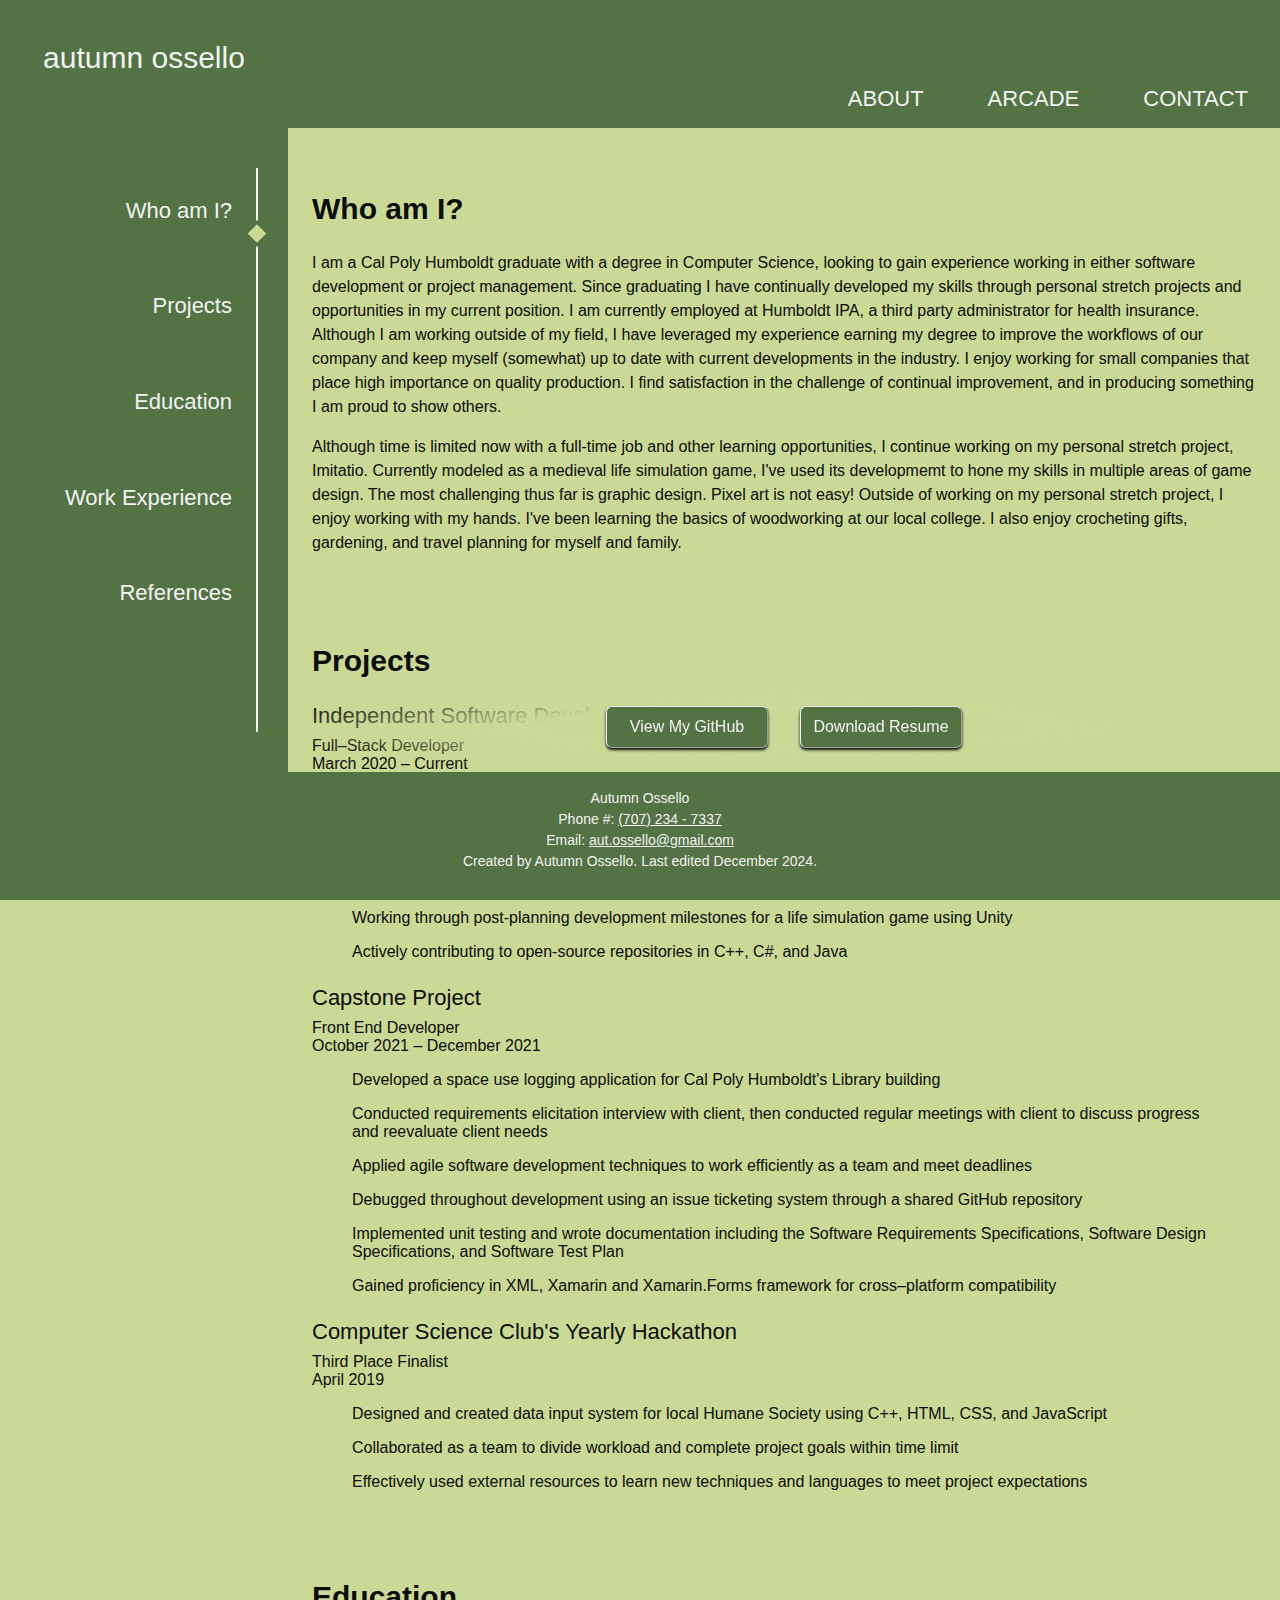
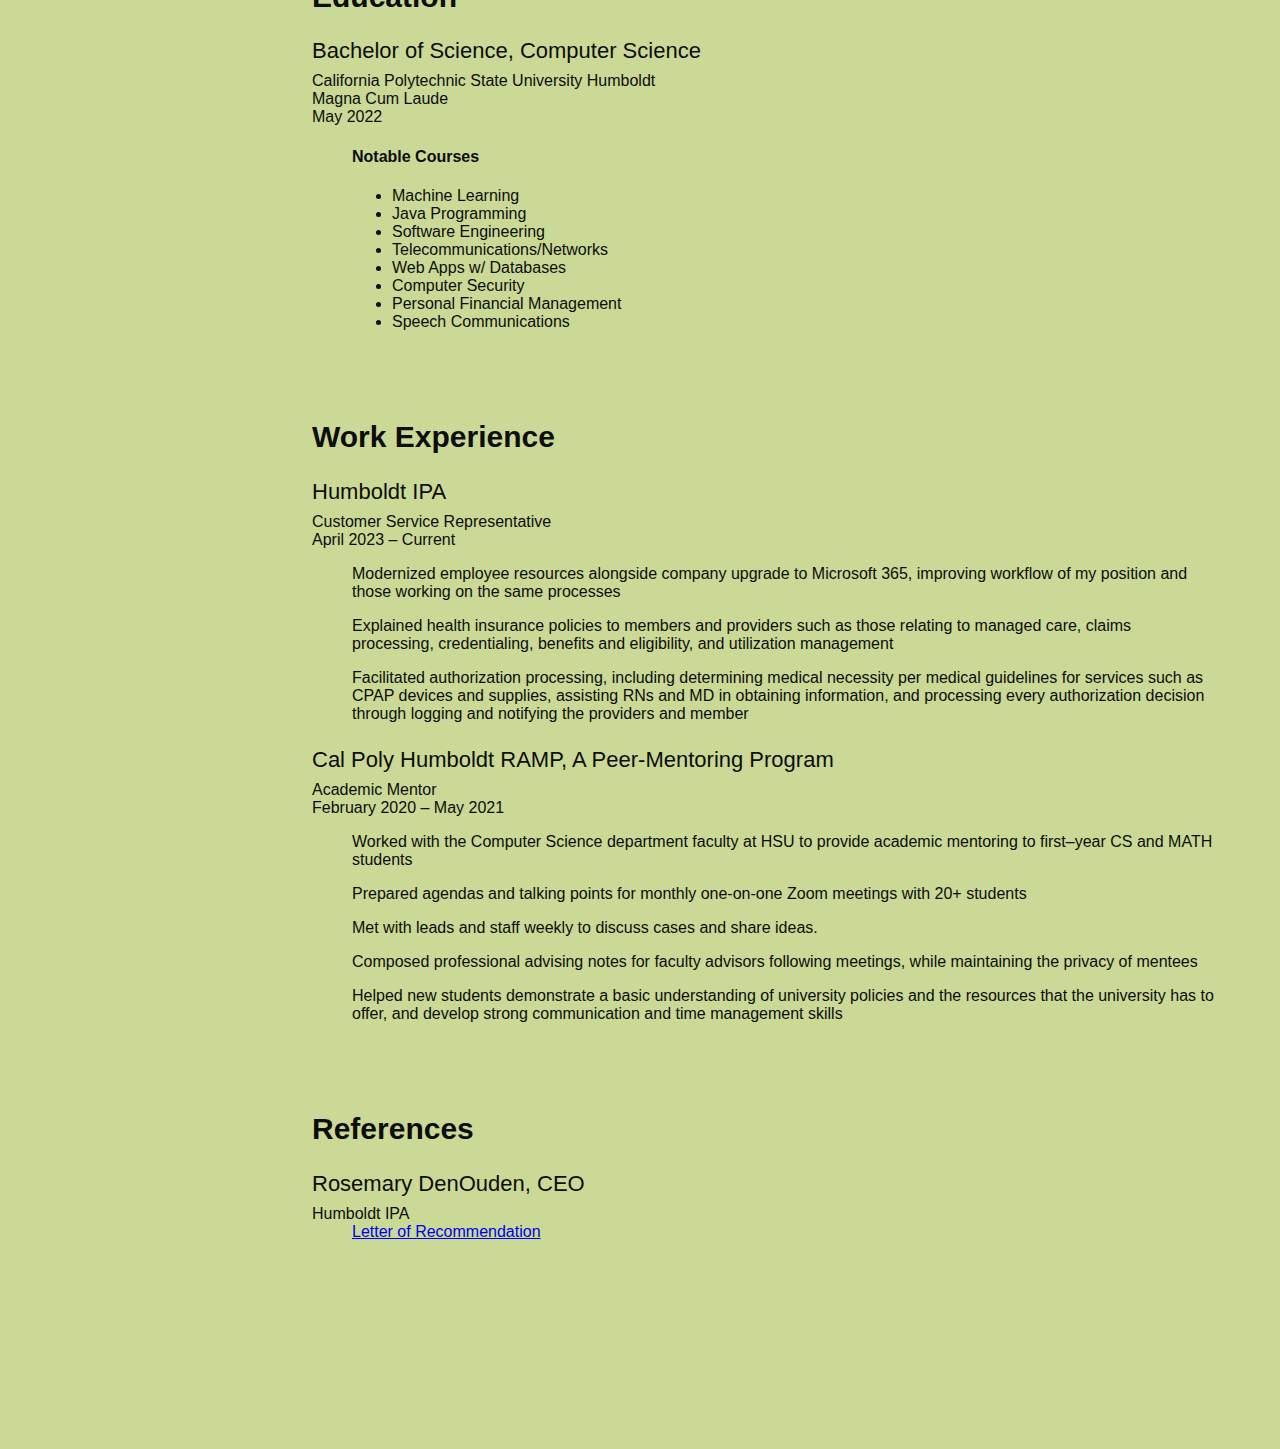
<file: index.html>
<!DOCTYPE html>
<html lang="en-US">
    <head>
        <meta charset="utf-8" />
        <link href="styles/main.css" rel="stylesheet" />
        <title>Autumn Ossello</title>
    </head>
    <body>
        <header>
            <h1>Autumn Ossello</h1>
            <nav id="header-nav">
                <ul>
                    <li><a href="index.html">About</a></li>
                    <li><a href="tictactoe.html">Arcade</a></li>
                    <li><a href="contactMe.html">Contact</a></li>
                </ul>
            </nav>
        </header>
        <nav id="side-nav">
            <div id="side-nav-headers">
                <a href="#top">Who am I?</a>
                <a href="#section2">Projects</a>
                <a href="#section3">Education</a>
                <a href="#section4">Work Experience</a>
				<a href="#section5">References</a>
            </div>
            <div id="side-nav-timeline">
                <div id="side-nav-diamond"></div>
            </div>
        </nav>
        
        <main>
            <section>
                <h2 id="about-me-header">Who am I?</h2>
                <div class="about-me-text">
                    <p>
                        I am a Cal Poly Humboldt graduate with a degree in Computer Science,
                        looking to gain experience working in either software development
                        or project management. Since graduating I have continually developed
                        my skills through personal stretch projects and opportunities in my
                        current position. I am currently employed at Humboldt IPA, a third
                        party administrator for health insurance. Although I am working
                        outside of my field, I have leveraged my experience earning my
                        degree to improve the workflows of our company and keep myself
						(somewhat) up to date with current developments in the industry. I
						enjoy working for small companies that place high importance on
						quality production. I find satisfaction in the challenge of
						continual improvement, and in producing something I am proud to show 
						others. 
                    </p>
                    <p>
                        Although time is limited now with a full-time job and other learning
						opportunities, I continue working on my personal stretch project,
						Imitatio. Currently modeled as a medieval life simulation game, I've
						used its developmemt to hone my skills in multiple areas of game
						design. The most challenging thus far is graphic design. Pixel art
						is not easy! Outside of working on my personal stretch project, I 
						enjoy working with my hands. I've been learning the basics of 
						woodworking at our local college. I also enjoy crocheting gifts,
                        gardening, and travel planning for myself and family.
                    </p>
                </div>
            </section>

            <section id="section2">
                <h2>Projects</h2>
                <h3>Independent Software Development</h3>
                <div class="resume-item-head-details">
                    <p>Full&ndash;Stack Developer</p>
                    <p>March 2020 &ndash; Current</p>
                </div>
                <div class="resume-item-description">
                    <p>Learning new technology and developing software to stay up
                         to date with industry</p>
                    <p>Using software development principles to formally organize
                         my design documentation</p>
                    <p>Currently translating a virtual recipe box and calorie
                         counting application developed in Java to a web-based
                         application using JavaScript React</p>
                    <p>Working through post-planning development milestones for a
                         life simulation game using Unity</p>
                    <p>Actively contributing to open-source repositories in C++,
                         C#, and Java</p>
                </div>
                <h3>Capstone Project</h3>
                <div class="resume-item-head-details">
                    <p>Front End Developer</p>
                    <p>October 2021 &ndash; December 2021</p>
                </div>
                <div class="resume-item-description">
                    <p>Developed a space use logging application for Cal Poly
                         Humboldt&apos;s Library building</p>
                    <p>Conducted requirements elicitation interview with client,
                         then conducted regular meetings with client to discuss
                         progress and reevaluate client needs</p>
                    <p>Applied agile software development techniques to work
                         efficiently as a team and meet deadlines</p>
                    <p>Debugged throughout development using an issue ticketing
                         system through a shared GitHub repository</p>
                    <p>Implemented unit testing and wrote documentation including
                         the Software Requirements Specifications, Software Design
                         Specifications, and Software Test Plan</p>
                    <p>Gained proficiency in XML, Xamarin and Xamarin.Forms
                         framework for cross&ndash;platform compatibility</p>
                </div>
                <h3>Computer Science Club&apos;s Yearly Hackathon</h3>
                <div class="resume-item-head-details">
                    <p>Third Place Finalist</p>
                    <p>April 2019</p>
                </div>
                <div class="resume-item-description">
                    <p>Designed and created data input system for local Humane
                         Society using C++, HTML, CSS, and JavaScript</p>
                    <p>Collaborated as a team to divide workload and complete
                         project goals within time limit</p>
                    <p>Effectively used external resources to learn new techniques
                         and languages to meet project expectations</p>
                </div>
            </section>


            <section id="section3">
                <h2>Education</h2>
                <h3>Bachelor of Science, Computer Science</h3>
                <div class="resume-item-head-details">
                    <p>California Polytechnic State University Humboldt</p>
                    <p>Magna Cum Laude</p>
                    <p>May 2022</p>
                </div>
                <div class="resume-item-description">
                    <h4>Notable Courses</h4>
                    <ul>
                        <li>Machine Learning</li>
                        <li>Java Programming</li>
                        <li>Software Engineering</li>
                        <li>Telecommunications/Networks</li>
                        <li>Web Apps w/ Databases</li>
                        <li>Computer Security</li>
                        <li>Personal Financial Management</li>
                        <li>Speech Communications</li>
                    </ul>
                </div>
            </section>


            <section id="section4">
                <h2>Work Experience</h2>
                <h3>Humboldt IPA</h3>
                <div class="resume-item-head-details">
                    <p>Customer Service Representative</p>
                    <p>April 2023 &ndash; Current</p>
                </div>
                <div class="resume-item-description">
                    <p> Modernized employee resources alongside company upgrade 
			to Microsoft 365, improving workflow of my position and 
			those working on the same processes</p>
		    <p> Explained health insurance policies to members and 
			providers such as those relating to managed care, claims 
			processing, credentialing, benefits and eligibility, and 
			utilization management
		    <p> Facilitated authorization processing, including determining 
			medical necessity per medical guidelines for services such 
			as CPAP devices and supplies, assisting RNs and MD in 
			obtaining information, and processing every authorization 
			decision through logging and notifying the providers and 
			member</p>

                </div>
                <h3>Cal Poly Humboldt RAMP, A Peer-Mentoring Program</h3>
                <div class="resume-item-head-details">
                    <p>Academic Mentor</p>
                    <p>February 2020 &ndash; May 2021</p>
                </div>
                <div class="resume-item-description">
                    <p>Worked with the Computer Science department faculty at HSU
                         to provide academic mentoring to first&ndash;year CS and
                         MATH students</p>
                    <p>Prepared agendas and talking points for monthly one-on-one
                         Zoom meetings with 20&plus; students</p>
                    <p>Met with leads and staff weekly to discuss cases and share
                         ideas.</p>
                    <p>Composed professional advising notes for faculty advisors
                         following meetings, while maintaining the privacy of
                         mentees</p>
                    <p>Helped new students demonstrate a basic understanding of
                         university policies and the resources that the university
                         has to offer, and develop strong communication and time
                         management skills</p>
                </div>
            </section>

	    <section id="section5">
                <h2>References</h2>
                <h3>Rosemary DenOuden, CEO</h3>
                <div class="resume-item-head-details">
                    <p>Humboldt IPA</p>
                </div>
                <div class="resume-item-description">
                    <a href="files/RD_LetterOfRecommendation.pdf">Letter of Recommendation</a>
                </div>
            </section>


            <div class="content-sticky-links">
                <a  href="https://github.com/AutumnO" 
                    rel="external" 
                    target="_blank">View My GitHub</a>
                <a  href="files/CurrentResume.pdf" 
                    download="AutumnOsselloDec2024Resume"
                    target="_blank"
                    type="application/pdf">Download Resume</a>
            </div>


        </main>
        <footer>
            <p>
                Autumn Ossello</br>
                Phone #: <a href="tel:7072347337">(707) 234 - 7337</a></br>
                Email: <a href="mailto:aut.ossello@gmail.com">aut.ossello@gmail.com</a></br>
                Created by Autumn Ossello. Last edited December 2024.
            </p>
        </footer>

        <script type="text/javascript" src="scripts/index.js"></script>
    </body>
</html>
</file>
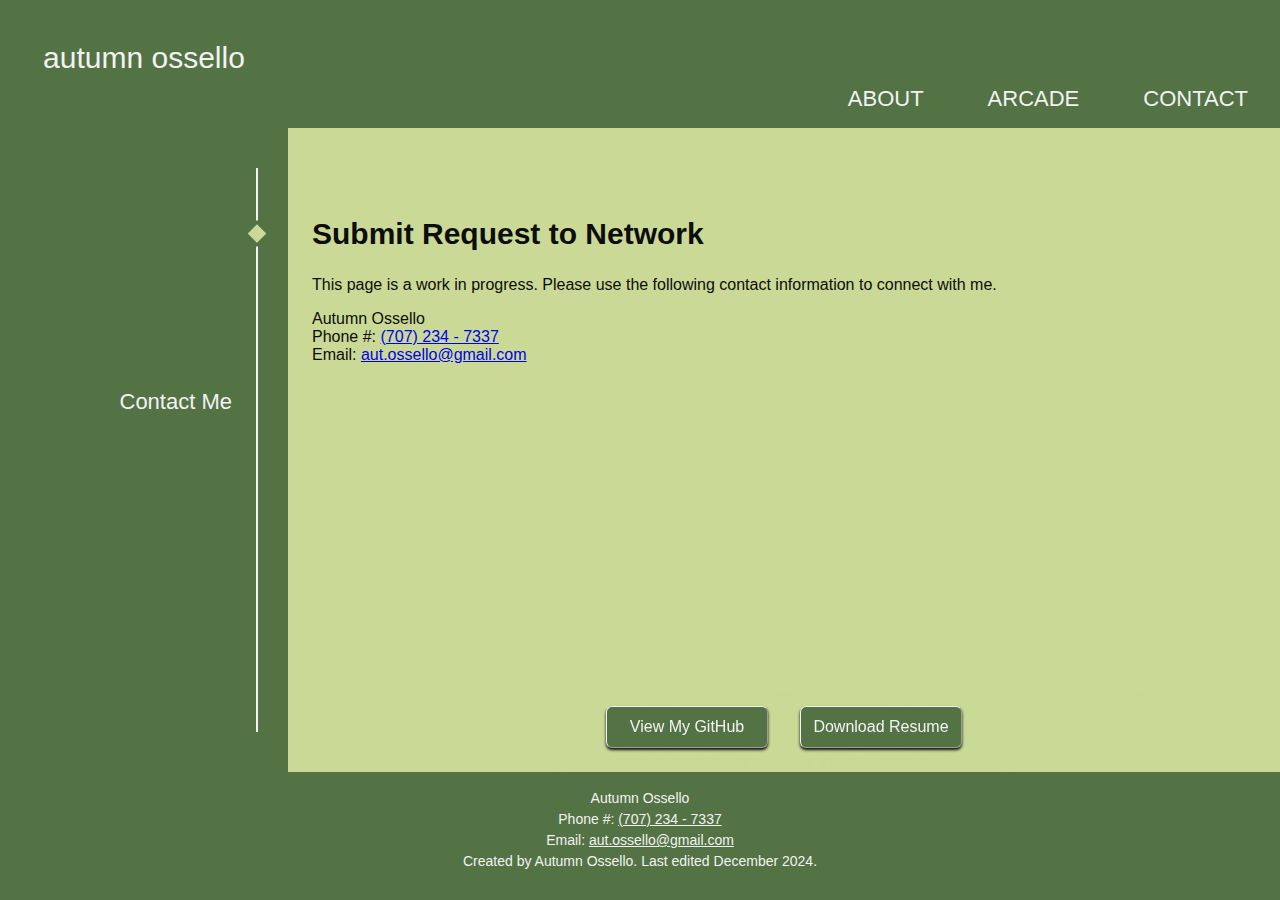
<file: contactMe.html>
<!DOCTYPE html>
<html lang="en-US">
    <head>
        <meta charset="utf-8" />
        <link href="styles/main.css" rel="stylesheet" />
        <title>Autumn Ossello</title>
    </head>
    <body>
        <header>
            <h1>Autumn Ossello</h1>
            <nav id="header-nav">
                <ul>
                    <li><a href="index.html">About</a></li>
                    <li><a href="tictactoe.html">Arcade</a></li>
                    <li><a href="contactMe.html">Contact</a></li>
                </ul>
            </nav>
        </header>
        <nav id="side-nav">
            <div id="side-nav-headers">
                <a href="#top">Contact Me</a>
            </div>
            <div id="side-nav-timeline">
                <div id="side-nav-diamond"></div>
            </div>
        </nav>
        
        <main>
            <section>
                <h2 id="contact-me-header">Submit Request to Network</h2>
                <div class="contact-me-text">
                    <p>
                        This page is a work in progress. Please use the
						following contact information to connect with me.
                    </p>
					<p>
						Autumn Ossello</br>
						Phone #: <a href="tel:7072347337">(707) 234 - 7337</a></br>
						Email: <a href="mailto:aut.ossello@gmail.com">aut.ossello@gmail.com</a></br>
					</p>
                </div>
            </section>

            <div class="content-sticky-links">
                <a  href="https://github.com/AutumnO" 
                    rel="external" 
                    target="_blank">View My GitHub</a>
                <a  href="files/MyResumeMarch2023.pdf" 
                    download="AutumnOsselloMarch2023Resume"
                    target="_blank"
                    type="application/pdf">Download Resume</a>
            </div>


        </main>
        <footer>
            <p>
                Autumn Ossello</br>
                Phone #: <a href="tel:7072347337">(707) 234 - 7337</a></br>
                Email: <a href="mailto:aut.ossello@gmail.com">aut.ossello@gmail.com</a></br>
                Created by Autumn Ossello. Last edited December 2024.
            </p>
        </footer>

        <script type="text/javascript" src="scripts/index.js"></script>
    </body>
</html>
</file>
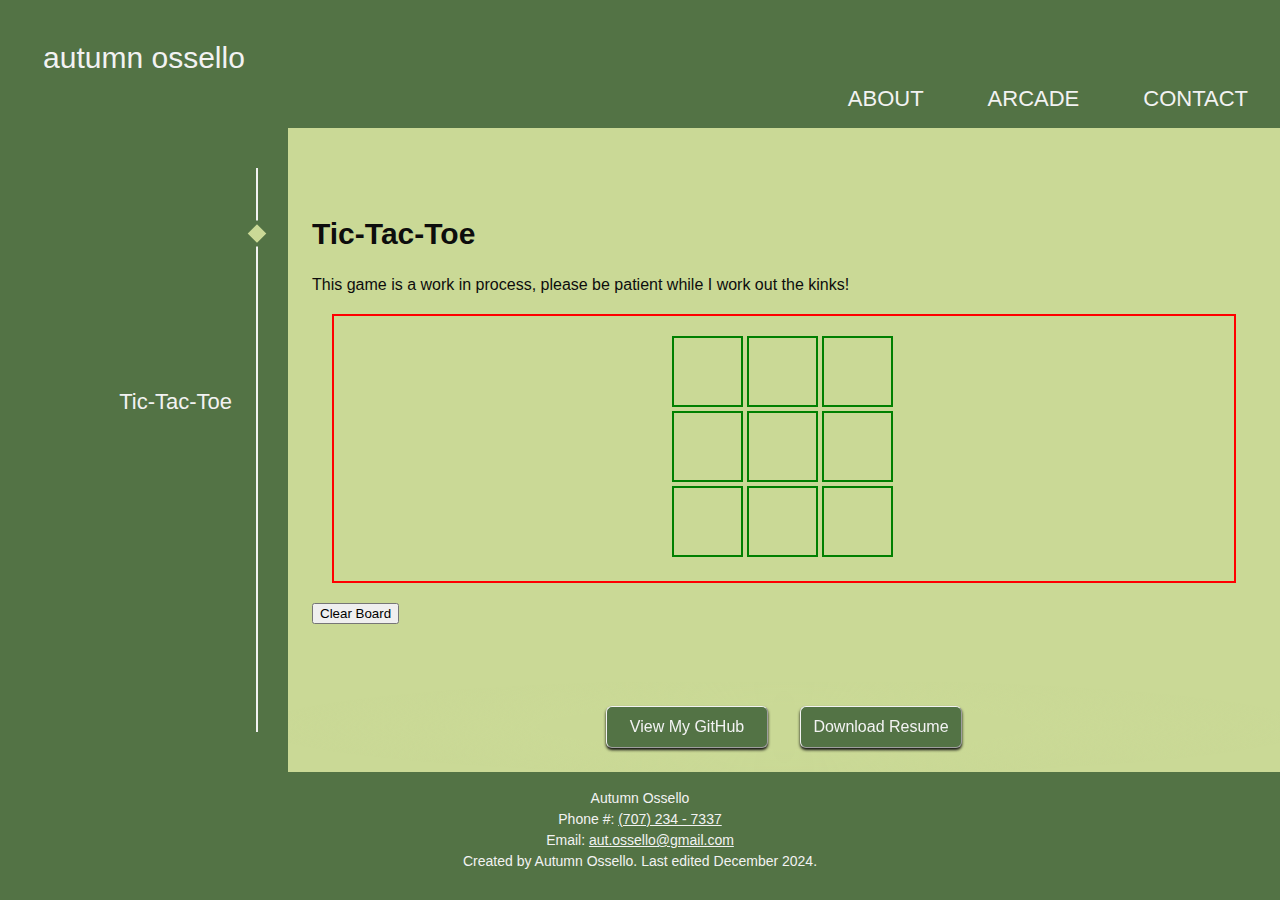
<file: tictactoe.html>
<!DOCTYPE html>
<html lang="en-US">
    <head>
        <meta charset="utf-8" />
        <link href="styles/main.css" rel="stylesheet" />
		<link href="styles/tictactoe.css" rel="stylesheet" />
        <title>Autumn Ossello</title>
    </head>
    <body>
        <header>
            <h1>Autumn Ossello</h1>
            <nav id="header-nav">
                <ul>
                    <li><a href="index.html">About</a></li>
                    <li><a href="tictactoe.html">Arcade</a></li>
                    <li><a href="contactMe.html">Contact</a></li>
                </ul>
            </nav>
        </header>
        <nav id="side-nav">
            <div id="side-nav-headers">
                <a href="#top">Tic-Tac-Toe</a>
            </div>
            <div id="side-nav-timeline">
                <div id="side-nav-diamond"></div>
            </div>
        </nav>
        
        <main>
            <section>
                <h2 id="tic-tac-toe-header">Tic-Tac-Toe</h2>
				<p>
					This game is a work in process, please be
					patient while I work out the kinks!
				</p>
                <div id="tictactoe-board">
					<img src="images/EmptyImg.png" alt="Empty Square" class="tictactoe-square" id="top-left-square">
					<img src="images/EmptyImg.png" alt="Empty Square" class="tictactoe-square" id="top-square">
					<img src="images/EmptyImg.png" alt="Empty Square" class="tictactoe-square" id="top-right-square">
					<img src="images/EmptyImg.png" alt="Empty Square" class="tictactoe-square" id="middle-left-square">
					<img src="images/EmptyImg.png" alt="Empty Square" class="tictactoe-square" id="middle-square">
					<img src="images/EmptyImg.png" alt="Empty Square" class="tictactoe-square" id="middle-right-square">
					<img src="images/EmptyImg.png" alt="Empty Square" class="tictactoe-square" id="bottom-left-square">
					<img src="images/EmptyImg.png" alt="Empty Square" class="tictactoe-square" id="bottom-square">
					<img src="images/EmptyImg.png" alt="Empty Square" class="tictactoe-square" id="bottom-right-square">
				</div>
				<button id="clear-board-button">Clear Board</button>

				<script src="scripts/tictactoe.js"></script>
            </section>

            <div class="content-sticky-links">
                <a  href="https://github.com/AutumnO" 
                    rel="external" 
                    target="_blank">View My GitHub</a>
                <a  href="files/MyResumeMarch2023.pdf" 
                    download="AutumnOsselloMarch2023Resume"
                    target="_blank"
                    type="application/pdf">Download Resume</a>
            </div>


        </main>
        <footer>
            <p>
                Autumn Ossello</br>
                Phone #: <a href="tel:7072347337">(707) 234 - 7337</a></br>
                Email: <a href="mailto:aut.ossello@gmail.com">aut.ossello@gmail.com</a></br>
                Created by Autumn Ossello. Last edited December 2024.
            </p>
        </footer>

        <script type="text/javascript" src="scripts/index.js"></script>
    </body>
</html>
</file>
<file: styles/main.css>
:root {
    /* AUTUMN COLORS
    primary alt: #D68910 or #B45F06 or #B9770E
    secondary alt: #F1C40F or #F4D03F or #FFD966
    text light alt: #F9E79F or #FFF2CC or #FCF3CF
    --color-primary: #B45F06;
    --color-secondary: #FFD966;
    --color-text-light: #FFF2CC;
    --color-text-dark: #7f6000;
    */
    
    /* SPRING COLORS
    primary alt: #D68910 or #B45F06 or #B9770E
    secondary alt: #F1C40F or #F4D03F or #FFD966
    text light alt: #F9E79F or #FFF2CC or #FCF3CF */
    --color-primary: #537345;
    --color-secondary: #CAD996;
    --color-text-light: #F2F2F2;
    --color-text-dark: #0D0D0D;

    --height-header: 8rem;
    --height-footer: 8rem;
    --height-sidebar: calc(100% - var(--height-header) - var(--height-footer));
    --width-sidebar: 18rem;

    --font-family-body: Arial, sans-serif;

    --font-size-headings: 30px;
    --font-size-subheadings: 22px;
    --font-size-body: 16px;
    --font-size-footer: 14px;
}

html {
    box-sizing: border-box;
    background-color: var(--color-secondary);
    font-family: var(--font-family-body);
    font-size: var(--font-size-body);
    color: var(--color-text-dark);
}

body {
    margin: 0;
}


/* HEADER */

header {
    position: fixed;
    top: 0;
    left: 0;
    display: grid;
    grid-template-columns: var(--width-sidebar) auto;
    width: 100%;
    height: var(--height-header);
    background-color: var(--color-primary);
}

header > h1 {
    padding: 0.25rem 0.25rem 1rem 0.25rem;
    margin: 0;
    align-self: center;
    text-align: center;
    font-size: var(--font-size-headings);
    font-weight: normal;
    color: var(--color-text-light);
    text-transform: lowercase;
}

#header-nav > ul {    
    display: flex;
    flex-wrap: wrap;
    padding: 0.25rem 2rem 1rem 2rem;
    margin: 0;
    height: calc(var(--height-header) - 1.25rem);
    justify-content: flex-end;
    align-items: flex-end;
    gap: 0.25rem 4rem;
    font-size: var(--font-size-subheadings);
    list-style-type: none;
}

#header-nav > ul > li > a {
    text-decoration: none;
    text-transform: uppercase;
    color: var(--color-text-light);
}


/* SIDE NAVIGATION BAR */

#side-nav {
    position: fixed;
    left: 0;
    bottom: var(--height-footer);
    display: grid;
    grid-template-columns: auto 3.5rem;
    width: var(--width-sidebar);
    height: var(--height-sidebar);
    background-color: var(--color-primary);
    font-size: var(--font-size-subheadings);
}

#side-nav-headers {
    display: flex;
    flex-direction: column;
    justify-content: space-evenly;
    align-items: end;
    margin: 0 0 6rem 0.25rem;
}

#side-nav-headers > a {
    text-decoration: none;
    color: var(--color-text-light);
}

#side-nav-timeline {
    margin: 2.5rem 1.5rem;
    border-left: var(--color-text-light) solid 2px;
}

#side-nav-diamond {
    position: fixed;
    width: 0.8rem;
    height: 0.8rem;
    transform: translate(-0.65rem, 3.5rem) rotate(45deg); /* change in javascript too */
    border: solid 3px var(--color-primary);
    background-color: var(--color-secondary);
}


/* MAIN CONTENT */

main {
    display: flex;
    flex-direction: column;
    gap: 3rem;
    width: calc(100% - var(--width-sidebar) - 3rem);
    height: calc(100% - var(--height-header) - var(--height-footer));
    margin: var(--height-header) 0 var(--height-footer) var(--width-sidebar);
    padding: 4rem 1.5rem 5rem 1.5rem; /* change value in width if right or left is changed */
}

h2 {
    font-size: var(--font-size-headings);
}

section {
    scroll-margin-top: 7rem;
    scroll-snap-type: proximity;
}

#about-me-header {
    margin-top: 0;
}

h3 {
    margin: 1.5rem 0 0.5rem 0;
    font-size: var(--font-size-subheadings);
    font-weight: normal;
}

.about-me-text {
    line-height: 1.5rem;
}

.resume-item-head-details > p {
    margin: 0 0;
}

.resume-item-description {
    margin: 0 2.5rem; /* indents descriptions */
}

.content-sticky-links {
    position: fixed; /* Try sticky positioning */
    right: 0;
    bottom: calc(var(--height-footer));
    width: calc(100% - var(--width-sidebar) - 2rem);
    display: flex;
    flex-wrap: wrap;
    justify-content: center;
    gap: 2rem;
    padding: 1.5rem 1rem; /* change width if this changes */
    background-image: radial-gradient(var(--color-secondary) 35%, #00000000 75%);
    /*background-image: radial-gradient(blue 45%, red 75%);*/
}

.content-sticky-links > a {
    width: 10rem;
    line-height: 2.5rem;
    background-color: var(--color-primary);
    border: outset 1px var(--color-text-light);
    border-radius: 6px;
    box-shadow: 0 2px 3px var(--color-text-dark);
    text-align: center;
    text-decoration: none;
    color: var(--color-text-light);
}


/* FOOTER */

footer {
    position: fixed;
    bottom: 0;
    left: 0;
    width: 100%;
    height: var(--height-footer);
    background-color: var(--color-primary);
    font-size: var(--font-size-footer);
    text-align: center;
    color: var(--color-text-light);
}

footer > p {
    margin: 1rem 0;
    line-height: 1.5;
    display: inline-block;
    vertical-align: middle;
}

footer > p > a {
    color: var(--color-text-light);
}
</file>
<file: styles/tictactoe.css>
#tictactoe-board {
    display: grid;
    grid-template-columns: repeat(3, 75px);
    grid-template-rows: repeat(3, 75px);
    justify-content: center;
    border: 2px solid red;
    margin: 20px;
    padding: 20px;
}

.tictactoe-square {
    border: 2px solid green;
    display: block;
    object-fit: contain;
    width: 90%;
    height: 90%;
}
</file>
